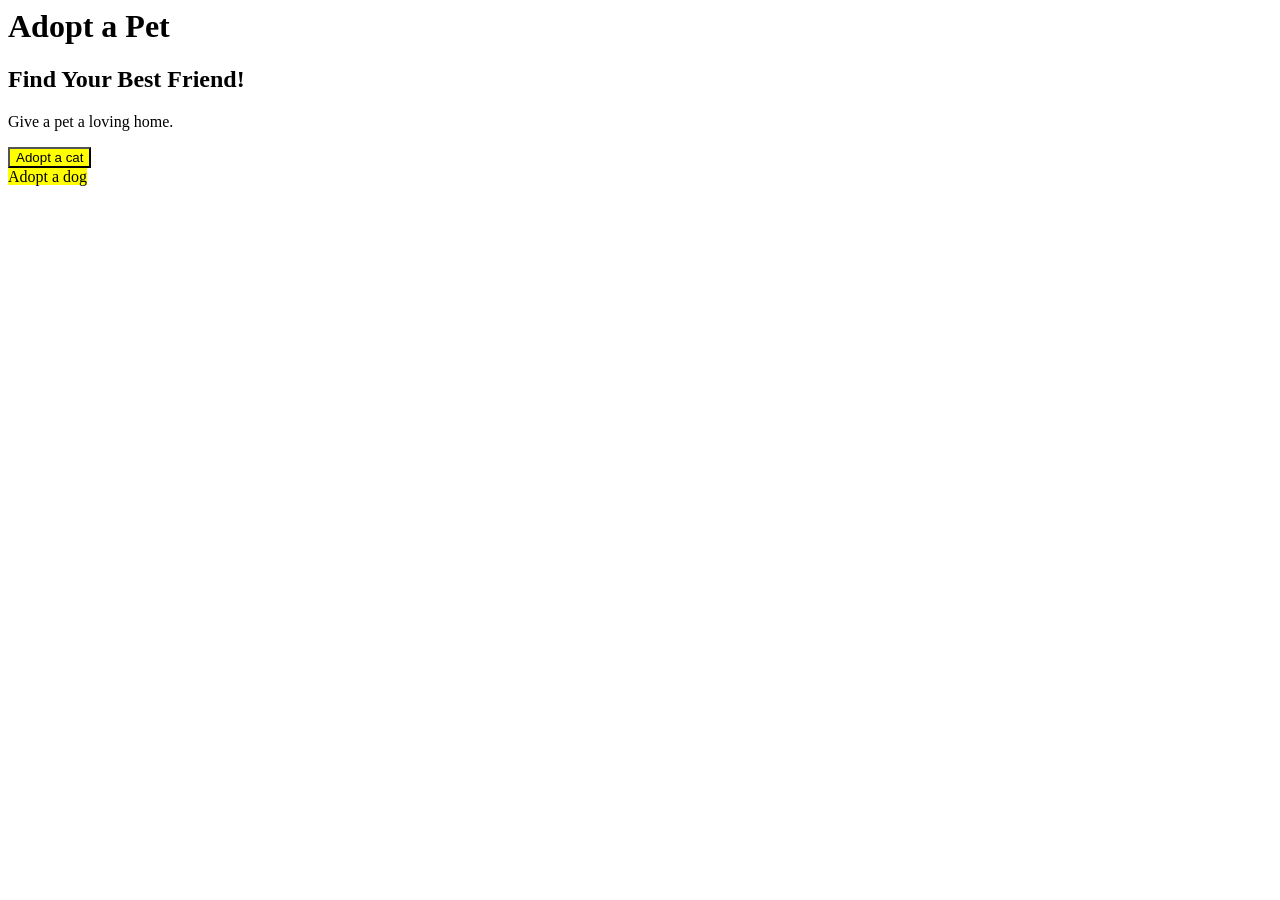
<file: index.html>
<html>
<head>
    <title>Adopt a Pet</title>
</head>

<body>
    <h1>Adopt a Pet</h1>

    <h2>Find Your Best Friend!</h2>

    <p>Give a pet a loving home.</p>

    <button style="background:yellow">Adopt a cat</button><br><br<button style="background:yellow">Adopt a dog</button>
</body>
</html>
</file>
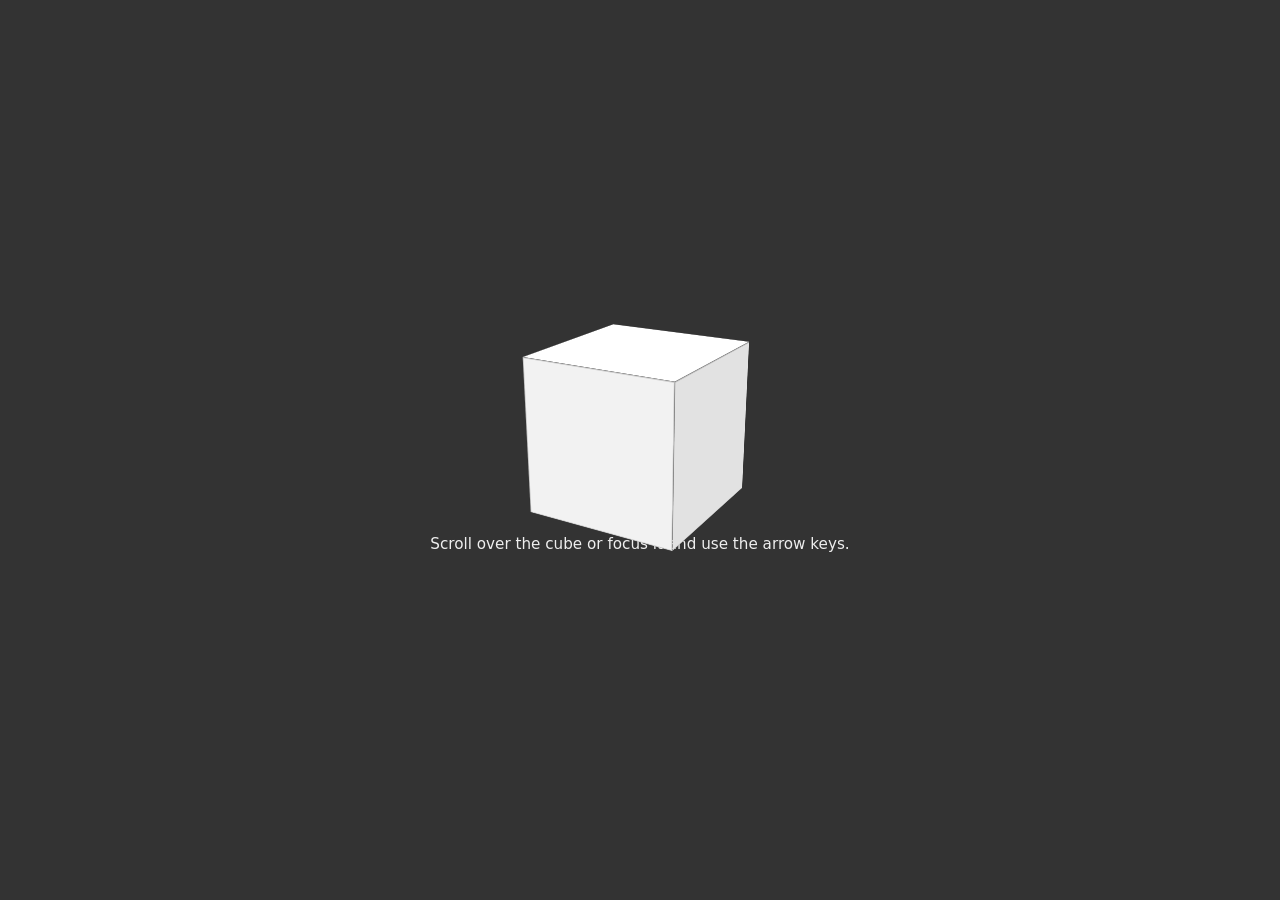
<file: cool.html>
<!DOCTYPE html>
<html lang="en">
<head>
  <meta charset="UTF-8">
  <meta name="viewport" content="width=device-width, initial-scale=1.0">
  <title>3D Rotating Cube</title>
  <link rel="stylesheet" href="wokr.css">
</head>
<body>
  <div
    class="scene"
    tabindex="0"
    aria-label="Interactive cube. Scroll over it to turn it, or use the arrow keys."
  >
    <div class="model-wrapper" aria-hidden="true">
      <div class="face front"></div>
      <div class="face back"></div>
      <div class="face right"></div>
      <div class="face left"></div>
      <div class="face top"></div>
      <div class="face bottom"></div>
    </div>
  </div>
  <p class="instructions">Scroll over the cube or focus it and use the arrow keys.</p>

  <script>
    const scene = document.querySelector(".scene");
    const model = document.querySelector(".model-wrapper");
    let rotationX = -20;
    let rotationY = -30;

    function renderRotation() {
      model.style.setProperty("--rotate-x", `${rotationX}deg`);
      model.style.setProperty("--rotate-y", `${rotationY}deg`);
    }

    scene.addEventListener("wheel", (event) => {
      event.preventDefault();
      const turn = Math.max(-8, Math.min(8, event.deltaY * 0.05));
      rotationX += turn;
      rotationY += turn;
      renderRotation();
    }, { passive: false });

    scene.addEventListener("keydown", (event) => {
      const step = 15;
      if (event.key === "ArrowLeft") rotationY -= step;
      else if (event.key === "ArrowRight") rotationY += step;
      else if (event.key === "ArrowUp") rotationX -= step;
      else if (event.key === "ArrowDown") rotationX += step;
      else return;

      event.preventDefault();
      renderRotation();
    });

    renderRotation();
  </script>
</body>
</html>
</file>
<file: wokr.css>
body {
  display: flex;
  flex-direction: column;
  justify-content: center;
  align-items: center;
  gap: 28px;
  min-height: 100vh;
  margin: 0;
  padding: 24px;
  box-sizing: border-box;
  background: #333333;
  font-family: system-ui, -apple-system, sans-serif;
}

.scene {
  width: 160px;
  height: 160px;
  perspective: 800px;
  outline: none;
}

.scene:focus-visible {
  outline: 2px solid #ffffff;
  outline-offset: 12px;
}

.model-wrapper {
  width: 100%;
  height: 100%;
  position: relative;
  transform-style: preserve-3d;
  transform: rotateX(var(--rotate-x, -20deg)) rotateY(var(--rotate-y, -30deg));
  transition: transform 160ms ease-out;
}

.face {
  position: absolute;
  width: 160px;
  height: 160px;
  box-sizing: border-box;
  border: 1px solid rgba(0, 0, 0, 0.18);
  backface-visibility: hidden;
}

.front {
  background: #f2f2f2;
  transform: translateZ(80px);
}

.back {
  background: #dddddd;
  transform: rotateY(180deg) translateZ(80px);
}

.right {
  background: #e2e2e2;
  transform: rotateY(90deg) translateZ(80px);
}

.left {
  background: #d6d6d6;
  transform: rotateY(-90deg) translateZ(80px);
}

.top {
  background: #ffffff;
  transform: rotateX(90deg) translateZ(80px);
}

.bottom {
  background: #c9c9c9;
  transform: rotateX(-90deg) translateZ(80px);
}

.instructions {
  margin: 0;
  color: #eeeeee;
  font-size: 0.95rem;
  text-align: center;
}
</file>
